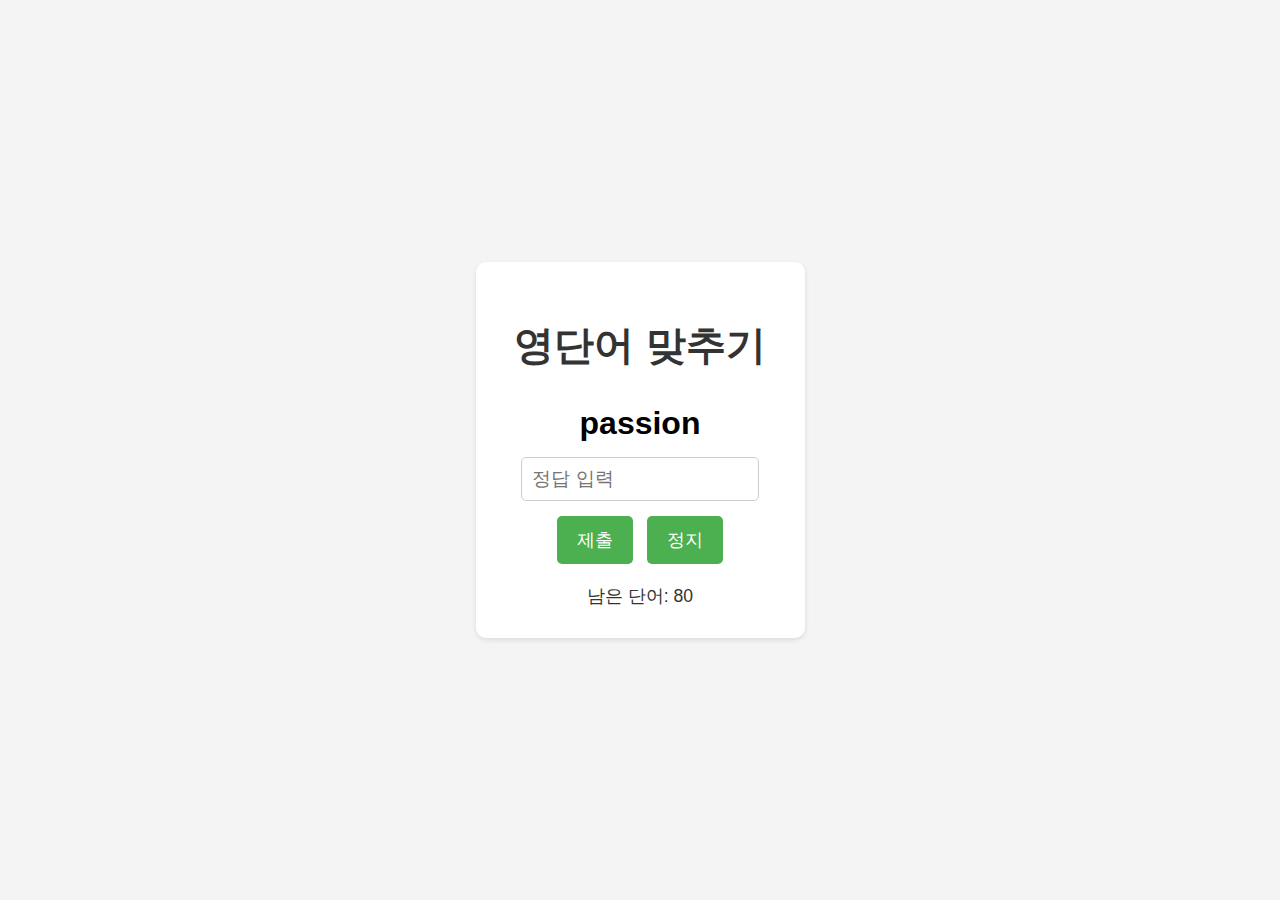
<file: index.html>
<!DOCTYPE html>
<html lang="ko">
<head>
    <meta charset="UTF-8">
    <meta name="viewport" content="width=device-width, initial-scale=1.0">
    <title>영단어 맞추기</title>
    <link rel="stylesheet" href="style.css">
</head>
<body>
    <div class="container">
        <h1>영단어 맞추기</h1>
        <p id="wordDisplay">단어가 여기에 나타납니다</p>
        <input type="text" id="userInput" placeholder="정답 입력">
        <br>
        <button onclick="checkAnswer()">제출</button>
        <button onclick="stopGame()">정지</button>
        <div id="message"></div>
        <div id="accuracy"></div>
        <div id="remainingWords"></div>
    </div>

    <script>
        // 고1~2 수준 영단어 목록 (100개)
        const words = [
            { word: "education", meaning: "교육" },
            { word: "important", meaning: "중요한" },
            { word: "environment", meaning: "환경" },
            { word: "relationship", meaning: "관계" },
            { word: "government", meaning: "정부" },
            { word: "problem", meaning: "문제" },
            { word: "information", meaning: "정보" },
            { word: "development", meaning: "발전" },
            { word: "technology", meaning: "기술" },
            { word: "different", meaning: "다른" },
            { word: "important", meaning: "중요한" },
            { word: "freedom", meaning: "자유" },
            { word: "happiness", meaning: "행복" },
            { word: "conversation", meaning: "대화" },
            { word: "history", meaning: "역사" },
            { word: "society", meaning: "사회" },
            { word: "by the way", meaning: "그런데" },  // 문장도 추가
            { word: "actually", meaning: "사실은" },   // 간단한 문장 추가
            { word: "opinion", meaning: "의견" },
            { word: "population", meaning: "인구" },
            { word: "influence", meaning: "영향" },
            { word: "suggestion", meaning: "제안" },
            { word: "direction", meaning: "방향" },
            { word: "decision", meaning: "결정" },
            { word: "economy", meaning: "경제" },
            { word: "health", meaning: "건강" },
            { word: "law", meaning: "법" },
            { word: "tradition", meaning: "전통" },
            { word: "culture", meaning: "문화" },
            { word: "nature", meaning: "자연" },
            { word: "respect", meaning: "존경" },
            { word: "ability", meaning: "능력" },
            { word: "responsibility", meaning: "책임" },
            { word: "science", meaning: "과학" },
            { word: "literature", meaning: "문학" },
            { word: "opportunity", meaning: "기회" },
            { word: "society", meaning: "사회" },
            { word: "friendship", meaning: "우정" },
            { word: "achievement", meaning: "성취" },
            { word: "knowledge", meaning: "지식" },
            { word: "creativity", meaning: "창의성" },
            { word: "communication", meaning: "소통" },
            { word: "individual", meaning: "개인" },
            { word: "community", meaning: "공동체" },
            { word: "solution", meaning: "해결책" },
            { word: "transportation", meaning: "교통" },
            { word: "management", meaning: "관리" },
            { word: "future", meaning: "미래" },
            { word: "generation", meaning: "세대" },
            { word: "entertainment", meaning: "오락" },
            { word: "investment", meaning: "투자" },
            { word: "medicine", meaning: "의학" },
            { word: "experience", meaning: "경험" },
            { word: "success", meaning: "성공" },
            { word: "disaster", meaning: "재난" },
            { word: "purpose", meaning: "목적" },
            { word: "direction", meaning: "방향" },
            { word: "program", meaning: "프로그램" },
            { word: "quality", meaning: "품질" },
            { word: "quantity", meaning: "양" },
            { word: "adventure", meaning: "모험" },
            { word: "career", meaning: "경력" },
            { word: "competition", meaning: "경쟁" },
            { word: "habit", meaning: "습관" },
            { word: "attitude", meaning: "태도" },
            { word: "decision", meaning: "결정" },
            { word: "environment", meaning: "환경" },
            { word: "family", meaning: "가족" },
            { word: "goal", meaning: "목표" },
            { word: "hardship", meaning: "어려움" },
            { word: "innovation", meaning: "혁신" },
            { word: "journey", meaning: "여정" },
            { word: "knowledge", meaning: "지식" },
            { word: "language", meaning: "언어" },
            { word: "leadership", meaning: "리더십" },
            { word: "memory", meaning: "기억" },
            { word: "neighborhood", meaning: "이웃" },
            { word: "passion", meaning: "열정" },
            { word: "relationship", meaning: "관계" },
            { word: "scholarship", meaning: "장학금" },
            { word: "technology", meaning: "기술" }
        ];

        let currentWord = {};
        const wordDisplay = document.getElementById("wordDisplay");
        const message = document.getElementById("message");
        const accuracyDisplay = document.getElementById("accuracy");
        const remainingWordsDisplay = document.getElementById("remainingWords");
        let shownWords = []; // 보여진 단어들의 인덱스 저장
        let correctAnswers = 0;
        let totalAnswers = 0;

        // 랜덤 단어 선택 함수 (중복 제거)
        function getRandomWord() {
            let randomIndex;
            do {
                randomIndex = Math.floor(Math.random() * words.length);
            } while (shownWords.includes(randomIndex));

            shownWords.push(randomIndex);
            currentWord = words[randomIndex];
            wordDisplay.textContent = currentWord.word;
            remainingWordsDisplay.textContent = `남은 단어: ${words.length - shownWords.length}`;
        }

        // 정답 확인 함수 (정답률 계산)
        function checkAnswer() {
            const userInput = document.getElementById("userInput").value.trim();
            totalAnswers++;
            if (userInput === currentWord.meaning) {
                correctAnswers++;
                message.textContent = "정답입니다!";
                message.style.color = "green";
            } else {
                message.textContent = `틀렸습니다. 정답은 '${currentWord.meaning}' 입니다.`;
                message.style.color = "red";
            }
            document.getElementById("userInput").value = "";  // 입력창 초기화
            updateAccuracy();

            // 다음 문제로 이동하거나 모든 문제를 풀었을 때 등급을 표시
            if (shownWords.length < words.length) {
                getRandomWord();  // 다음 문제로 이동
            } else {
                showGrade(); // 모든 단어를 맞췄을 때 등급 표시
            }
        }

        // 정답률 업데이트 함수
        function updateAccuracy() {
            const accuracy = (correctAnswers / totalAnswers) * 100;
            accuracyDisplay.textContent = `정답률: ${accuracy.toFixed(2)}%`;
        }

        // 모든 단어를 맞춘 후 등급 표시 함수
        function showGrade() {
            const accuracy = (correctAnswers / totalAnswers) * 100;
            let grade;
            if (accuracy >= 90) {
                grade = '1등급';
            } else if (accuracy >= 80) {
                grade = '2등급';
            } else if (accuracy >= 70) {
                grade = '3등급';
            } else if (accuracy >= 60) {
                grade = '4등급';
            } else if (accuracy >= 50) {
                grade = '5등급';
            } else if (accuracy >= 40) {
                grade = '6등급';
            } else if (accuracy >= 30) {
                grade = '7등급';
            } else if (accuracy >= 20) {
                grade = '8등급';
            } else {
                grade = '9등급';
            }
            message.textContent = `모든 문제를 풀었습니다! 당신의 등급은 ${grade}입니다.`;
            message.style.color = "blue";
        }

        // 게임 정지 함수
        function stopGame() {
            showGrade();
        }

        // 입력창에 엔터키 입력 시 정답 확인
        document.getElementById("userInput").addEventListener("keyup", function(event) {
          if (event.keyCode === 13) {
            const userInput = document.getElementById("userInput").value.trim();
            if (userInput !== "") { // Check if the input is not empty
              checkAnswer();
            }
          }
        });

        // 페이지 로드 시 첫 번째 단어 표시
        window.onload = getRandomWord;
    </script>
</body>
</html>
</file>
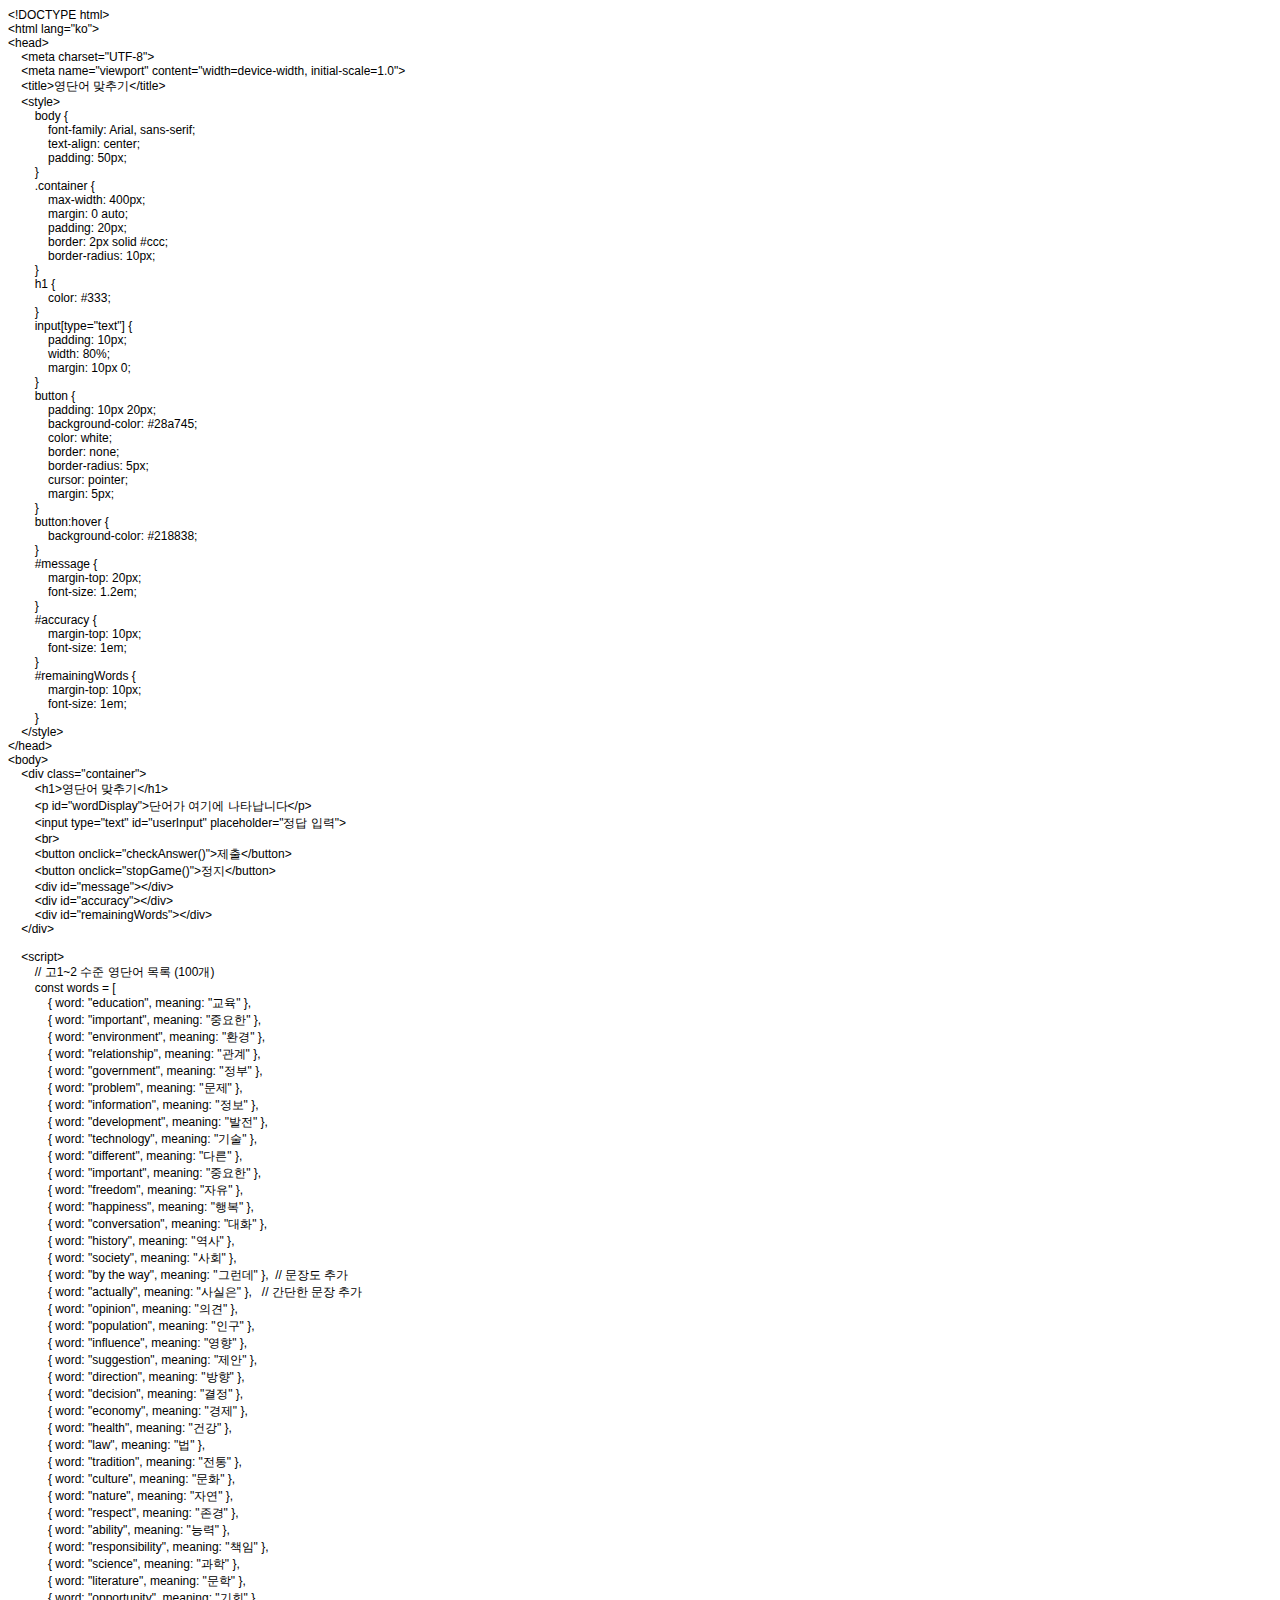
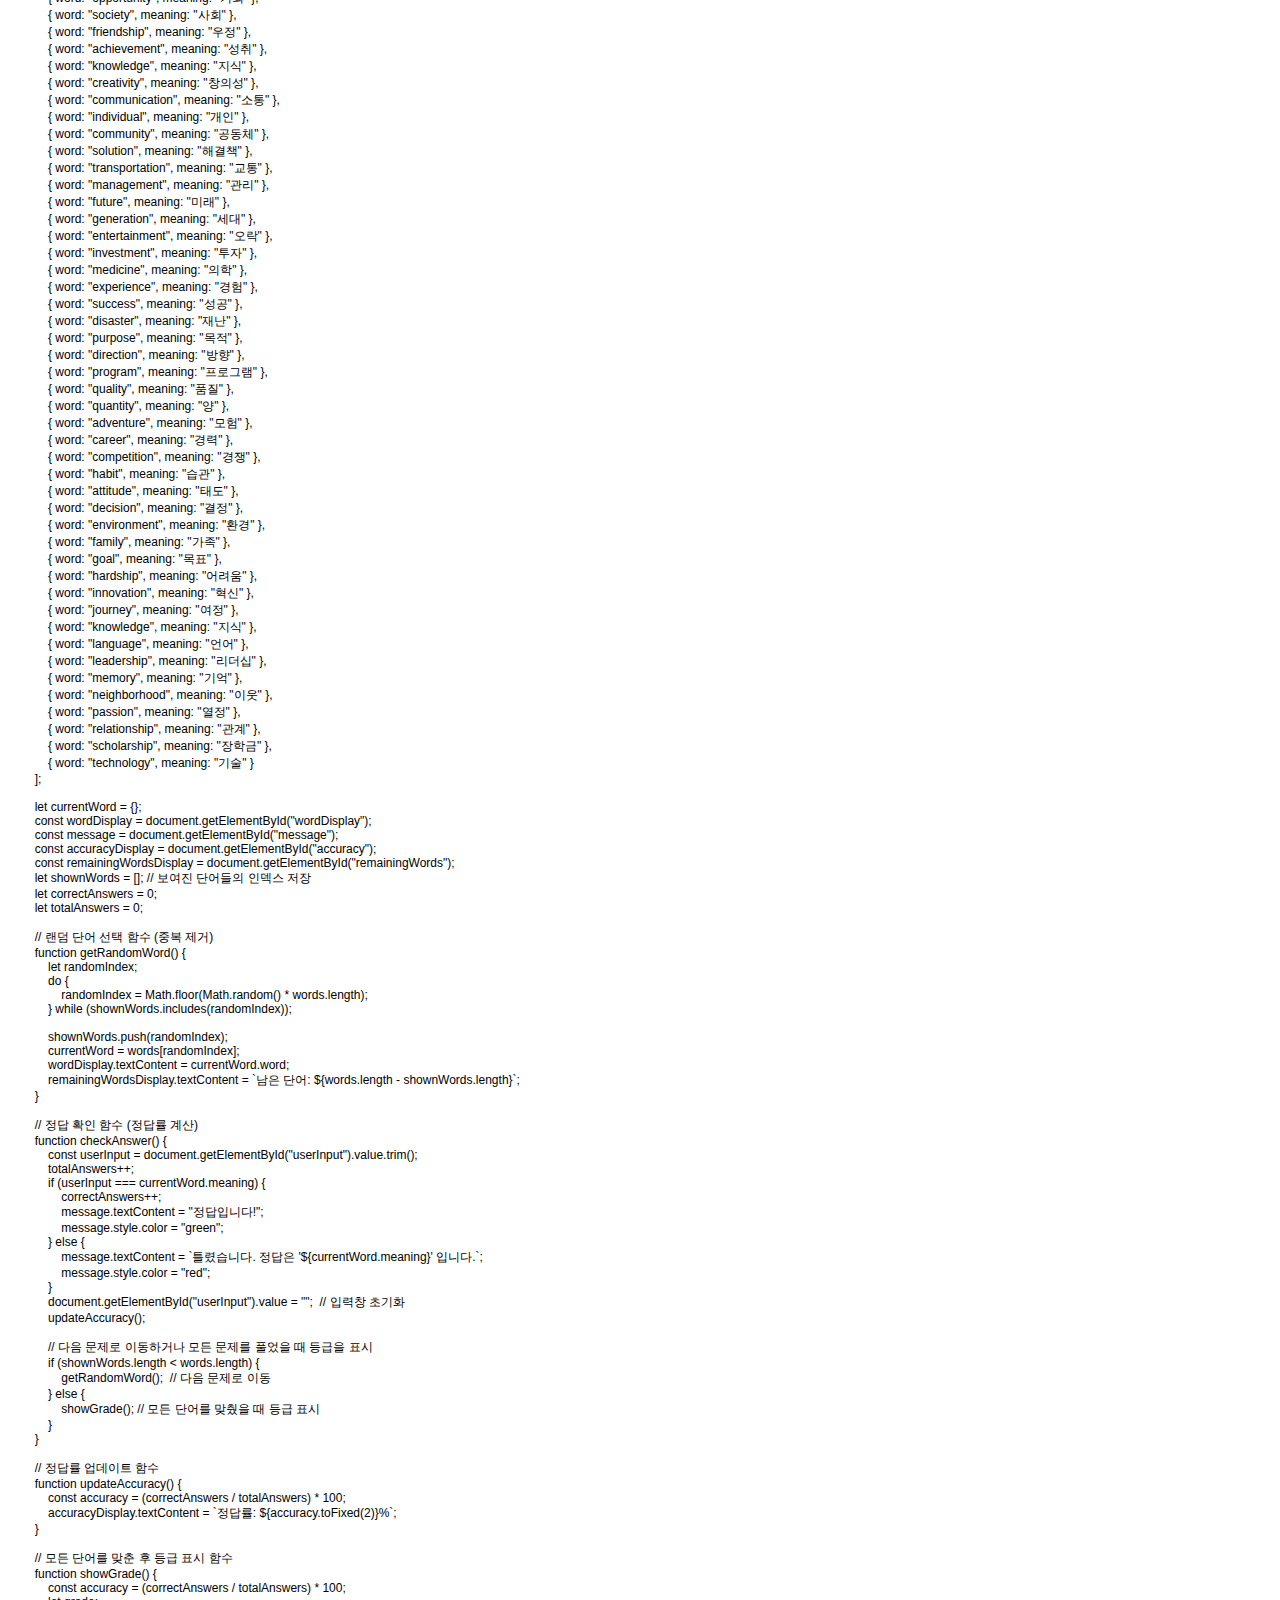
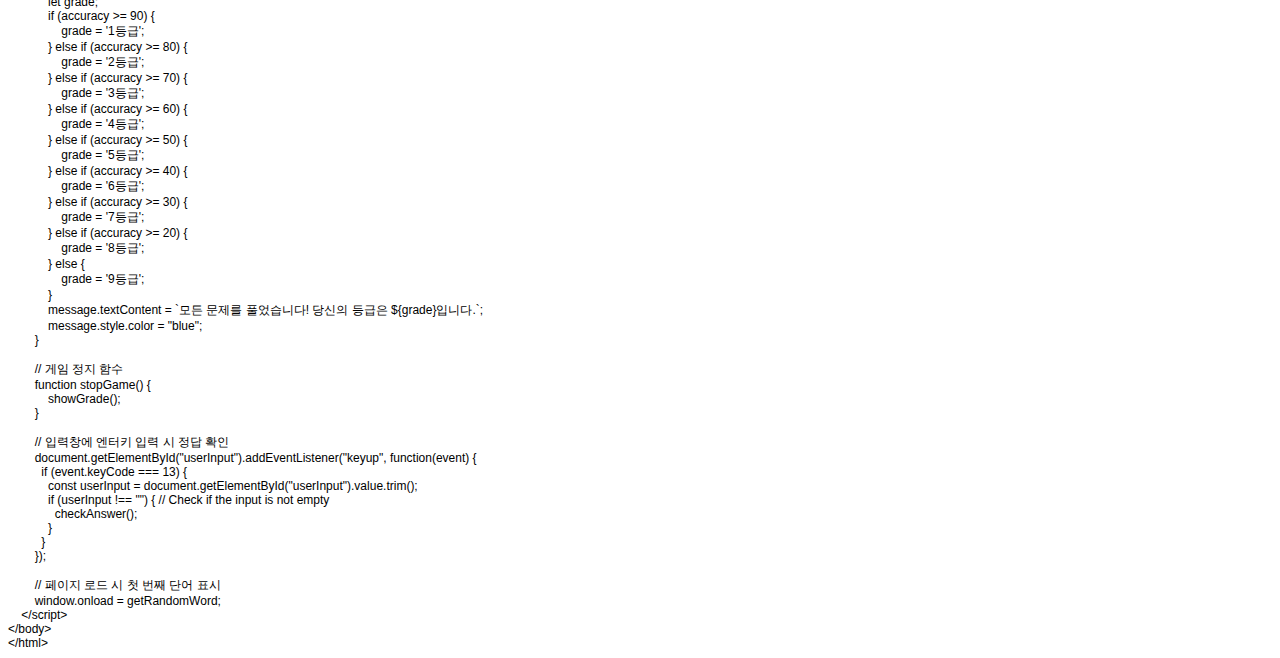
<file: 사이트.html>
<!DOCTYPE html PUBLIC "-//W3C//DTD HTML 4.01//EN" "http://www.w3.org/TR/html4/strict.dtd">
<html>
<head>
  <meta http-equiv="Content-Type" content="text/html; charset=utf-8">
  <meta http-equiv="Content-Style-Type" content="text/css">
  <title></title>
  <meta name="Generator" content="Cocoa HTML Writer">
  <meta name="CocoaVersion" content="2487.5">
  <style type="text/css">
    p.p1 {margin: 0.0px 0.0px 0.0px 0.0px; font: 12.0px Helvetica}
    p.p2 {margin: 0.0px 0.0px 0.0px 0.0px; font: 12.0px Helvetica; min-height: 14.0px}
  </style>
</head>
<body>
<p class="p1">&lt;!DOCTYPE html&gt;</p>
<p class="p1">&lt;html lang="ko"&gt;</p>
<p class="p1">&lt;head&gt;</p>
<p class="p1"><span class="Apple-converted-space">    </span>&lt;meta charset="UTF-8"&gt;</p>
<p class="p1"><span class="Apple-converted-space">    </span>&lt;meta name="viewport" content="width=device-width, initial-scale=1.0"&gt;</p>
<p class="p1"><span class="Apple-converted-space">    </span>&lt;title&gt;영단어 맞추기&lt;/title&gt;</p>
<p class="p1"><span class="Apple-converted-space">    </span>&lt;style&gt;</p>
<p class="p1"><span class="Apple-converted-space">        </span>body {</p>
<p class="p1"><span class="Apple-converted-space">            </span>font-family: Arial, sans-serif;</p>
<p class="p1"><span class="Apple-converted-space">            </span>text-align: center;</p>
<p class="p1"><span class="Apple-converted-space">            </span>padding: 50px;</p>
<p class="p1"><span class="Apple-converted-space">        </span>}</p>
<p class="p1"><span class="Apple-converted-space">        </span>.container {</p>
<p class="p1"><span class="Apple-converted-space">            </span>max-width: 400px;</p>
<p class="p1"><span class="Apple-converted-space">            </span>margin: 0 auto;</p>
<p class="p1"><span class="Apple-converted-space">            </span>padding: 20px;</p>
<p class="p1"><span class="Apple-converted-space">            </span>border: 2px solid #ccc;</p>
<p class="p1"><span class="Apple-converted-space">            </span>border-radius: 10px;</p>
<p class="p1"><span class="Apple-converted-space">        </span>}</p>
<p class="p1"><span class="Apple-converted-space">        </span>h1 {</p>
<p class="p1"><span class="Apple-converted-space">            </span>color: #333;</p>
<p class="p1"><span class="Apple-converted-space">        </span>}</p>
<p class="p1"><span class="Apple-converted-space">        </span>input[type="text"] {</p>
<p class="p1"><span class="Apple-converted-space">            </span>padding: 10px;</p>
<p class="p1"><span class="Apple-converted-space">            </span>width: 80%;</p>
<p class="p1"><span class="Apple-converted-space">            </span>margin: 10px 0;</p>
<p class="p1"><span class="Apple-converted-space">        </span>}</p>
<p class="p1"><span class="Apple-converted-space">        </span>button {</p>
<p class="p1"><span class="Apple-converted-space">            </span>padding: 10px 20px;</p>
<p class="p1"><span class="Apple-converted-space">            </span>background-color: #28a745;</p>
<p class="p1"><span class="Apple-converted-space">            </span>color: white;</p>
<p class="p1"><span class="Apple-converted-space">            </span>border: none;</p>
<p class="p1"><span class="Apple-converted-space">            </span>border-radius: 5px;</p>
<p class="p1"><span class="Apple-converted-space">            </span>cursor: pointer;</p>
<p class="p1"><span class="Apple-converted-space">            </span>margin: 5px;</p>
<p class="p1"><span class="Apple-converted-space">        </span>}</p>
<p class="p1"><span class="Apple-converted-space">        </span>button:hover {</p>
<p class="p1"><span class="Apple-converted-space">            </span>background-color: #218838;</p>
<p class="p1"><span class="Apple-converted-space">        </span>}</p>
<p class="p1"><span class="Apple-converted-space">        </span>#message {</p>
<p class="p1"><span class="Apple-converted-space">            </span>margin-top: 20px;</p>
<p class="p1"><span class="Apple-converted-space">            </span>font-size: 1.2em;</p>
<p class="p1"><span class="Apple-converted-space">        </span>}</p>
<p class="p1"><span class="Apple-converted-space">        </span>#accuracy {</p>
<p class="p1"><span class="Apple-converted-space">            </span>margin-top: 10px;</p>
<p class="p1"><span class="Apple-converted-space">            </span>font-size: 1em;</p>
<p class="p1"><span class="Apple-converted-space">        </span>}</p>
<p class="p1"><span class="Apple-converted-space">        </span>#remainingWords {</p>
<p class="p1"><span class="Apple-converted-space">            </span>margin-top: 10px;</p>
<p class="p1"><span class="Apple-converted-space">            </span>font-size: 1em;</p>
<p class="p1"><span class="Apple-converted-space">        </span>}</p>
<p class="p1"><span class="Apple-converted-space">    </span>&lt;/style&gt;</p>
<p class="p1">&lt;/head&gt;</p>
<p class="p1">&lt;body&gt;</p>
<p class="p1"><span class="Apple-converted-space">    </span>&lt;div class="container"&gt;</p>
<p class="p1"><span class="Apple-converted-space">        </span>&lt;h1&gt;영단어 맞추기&lt;/h1&gt;</p>
<p class="p1"><span class="Apple-converted-space">        </span>&lt;p id="wordDisplay"&gt;단어가 여기에 나타납니다&lt;/p&gt;</p>
<p class="p1"><span class="Apple-converted-space">        </span>&lt;input type="text" id="userInput" placeholder="정답 입력"&gt;</p>
<p class="p1"><span class="Apple-converted-space">        </span>&lt;br&gt;</p>
<p class="p1"><span class="Apple-converted-space">        </span>&lt;button onclick="checkAnswer()"&gt;제출&lt;/button&gt;</p>
<p class="p1"><span class="Apple-converted-space">        </span>&lt;button onclick="stopGame()"&gt;정지&lt;/button&gt;</p>
<p class="p1"><span class="Apple-converted-space">        </span>&lt;div id="message"&gt;&lt;/div&gt;</p>
<p class="p1"><span class="Apple-converted-space">        </span>&lt;div id="accuracy"&gt;&lt;/div&gt;</p>
<p class="p1"><span class="Apple-converted-space">        </span>&lt;div id="remainingWords"&gt;&lt;/div&gt;</p>
<p class="p1"><span class="Apple-converted-space">    </span>&lt;/div&gt;</p>
<p class="p2"><br></p>
<p class="p1"><span class="Apple-converted-space">    </span>&lt;script&gt;</p>
<p class="p1"><span class="Apple-converted-space">        </span>// 고1~2 수준 영단어 목록 (100개)</p>
<p class="p1"><span class="Apple-converted-space">        </span>const words = [</p>
<p class="p1"><span class="Apple-converted-space">            </span>{ word: "education", meaning: "교육" },</p>
<p class="p1"><span class="Apple-converted-space">            </span>{ word: "important", meaning: "중요한" },</p>
<p class="p1"><span class="Apple-converted-space">            </span>{ word: "environment", meaning: "환경" },</p>
<p class="p1"><span class="Apple-converted-space">            </span>{ word: "relationship", meaning: "관계" },</p>
<p class="p1"><span class="Apple-converted-space">            </span>{ word: "government", meaning: "정부" },</p>
<p class="p1"><span class="Apple-converted-space">            </span>{ word: "problem", meaning: "문제" },</p>
<p class="p1"><span class="Apple-converted-space">            </span>{ word: "information", meaning: "정보" },</p>
<p class="p1"><span class="Apple-converted-space">            </span>{ word: "development", meaning: "발전" },</p>
<p class="p1"><span class="Apple-converted-space">            </span>{ word: "technology", meaning: "기술" },</p>
<p class="p1"><span class="Apple-converted-space">            </span>{ word: "different", meaning: "다른" },</p>
<p class="p1"><span class="Apple-converted-space">            </span>{ word: "important", meaning: "중요한" },</p>
<p class="p1"><span class="Apple-converted-space">            </span>{ word: "freedom", meaning: "자유" },</p>
<p class="p1"><span class="Apple-converted-space">            </span>{ word: "happiness", meaning: "행복" },</p>
<p class="p1"><span class="Apple-converted-space">            </span>{ word: "conversation", meaning: "대화" },</p>
<p class="p1"><span class="Apple-converted-space">            </span>{ word: "history", meaning: "역사" },</p>
<p class="p1"><span class="Apple-converted-space">            </span>{ word: "society", meaning: "사회" },</p>
<p class="p1"><span class="Apple-converted-space">            </span>{ word: "by the way", meaning: "그런데" },<span class="Apple-converted-space">  </span>// 문장도 추가</p>
<p class="p1"><span class="Apple-converted-space">            </span>{ word: "actually", meaning: "사실은" }, <span class="Apple-converted-space">  </span>// 간단한 문장 추가</p>
<p class="p1"><span class="Apple-converted-space">            </span>{ word: "opinion", meaning: "의견" },</p>
<p class="p1"><span class="Apple-converted-space">            </span>{ word: "population", meaning: "인구" },</p>
<p class="p1"><span class="Apple-converted-space">            </span>{ word: "influence", meaning: "영향" },</p>
<p class="p1"><span class="Apple-converted-space">            </span>{ word: "suggestion", meaning: "제안" },</p>
<p class="p1"><span class="Apple-converted-space">            </span>{ word: "direction", meaning: "방향" },</p>
<p class="p1"><span class="Apple-converted-space">            </span>{ word: "decision", meaning: "결정" },</p>
<p class="p1"><span class="Apple-converted-space">            </span>{ word: "economy", meaning: "경제" },</p>
<p class="p1"><span class="Apple-converted-space">            </span>{ word: "health", meaning: "건강" },</p>
<p class="p1"><span class="Apple-converted-space">            </span>{ word: "law", meaning: "법" },</p>
<p class="p1"><span class="Apple-converted-space">            </span>{ word: "tradition", meaning: "전통" },</p>
<p class="p1"><span class="Apple-converted-space">            </span>{ word: "culture", meaning: "문화" },</p>
<p class="p1"><span class="Apple-converted-space">            </span>{ word: "nature", meaning: "자연" },</p>
<p class="p1"><span class="Apple-converted-space">            </span>{ word: "respect", meaning: "존경" },</p>
<p class="p1"><span class="Apple-converted-space">            </span>{ word: "ability", meaning: "능력" },</p>
<p class="p1"><span class="Apple-converted-space">            </span>{ word: "responsibility", meaning: "책임" },</p>
<p class="p1"><span class="Apple-converted-space">            </span>{ word: "science", meaning: "과학" },</p>
<p class="p1"><span class="Apple-converted-space">            </span>{ word: "literature", meaning: "문학" },</p>
<p class="p1"><span class="Apple-converted-space">            </span>{ word: "opportunity", meaning: "기회" },</p>
<p class="p1"><span class="Apple-converted-space">            </span>{ word: "society", meaning: "사회" },</p>
<p class="p1"><span class="Apple-converted-space">            </span>{ word: "friendship", meaning: "우정" },</p>
<p class="p1"><span class="Apple-converted-space">            </span>{ word: "achievement", meaning: "성취" },</p>
<p class="p1"><span class="Apple-converted-space">            </span>{ word: "knowledge", meaning: "지식" },</p>
<p class="p1"><span class="Apple-converted-space">            </span>{ word: "creativity", meaning: "창의성" },</p>
<p class="p1"><span class="Apple-converted-space">            </span>{ word: "communication", meaning: "소통" },</p>
<p class="p1"><span class="Apple-converted-space">            </span>{ word: "individual", meaning: "개인" },</p>
<p class="p1"><span class="Apple-converted-space">            </span>{ word: "community", meaning: "공동체" },</p>
<p class="p1"><span class="Apple-converted-space">            </span>{ word: "solution", meaning: "해결책" },</p>
<p class="p1"><span class="Apple-converted-space">            </span>{ word: "transportation", meaning: "교통" },</p>
<p class="p1"><span class="Apple-converted-space">            </span>{ word: "management", meaning: "관리" },</p>
<p class="p1"><span class="Apple-converted-space">            </span>{ word: "future", meaning: "미래" },</p>
<p class="p1"><span class="Apple-converted-space">            </span>{ word: "generation", meaning: "세대" },</p>
<p class="p1"><span class="Apple-converted-space">            </span>{ word: "entertainment", meaning: "오락" },</p>
<p class="p1"><span class="Apple-converted-space">            </span>{ word: "investment", meaning: "투자" },</p>
<p class="p1"><span class="Apple-converted-space">            </span>{ word: "medicine", meaning: "의학" },</p>
<p class="p1"><span class="Apple-converted-space">            </span>{ word: "experience", meaning: "경험" },</p>
<p class="p1"><span class="Apple-converted-space">            </span>{ word: "success", meaning: "성공" },</p>
<p class="p1"><span class="Apple-converted-space">            </span>{ word: "disaster", meaning: "재난" },</p>
<p class="p1"><span class="Apple-converted-space">            </span>{ word: "purpose", meaning: "목적" },</p>
<p class="p1"><span class="Apple-converted-space">            </span>{ word: "direction", meaning: "방향" },</p>
<p class="p1"><span class="Apple-converted-space">            </span>{ word: "program", meaning: "프로그램" },</p>
<p class="p1"><span class="Apple-converted-space">            </span>{ word: "quality", meaning: "품질" },</p>
<p class="p1"><span class="Apple-converted-space">            </span>{ word: "quantity", meaning: "양" },</p>
<p class="p1"><span class="Apple-converted-space">            </span>{ word: "adventure", meaning: "모험" },</p>
<p class="p1"><span class="Apple-converted-space">            </span>{ word: "career", meaning: "경력" },</p>
<p class="p1"><span class="Apple-converted-space">            </span>{ word: "competition", meaning: "경쟁" },</p>
<p class="p1"><span class="Apple-converted-space">            </span>{ word: "habit", meaning: "습관" },</p>
<p class="p1"><span class="Apple-converted-space">            </span>{ word: "attitude", meaning: "태도" },</p>
<p class="p1"><span class="Apple-converted-space">            </span>{ word: "decision", meaning: "결정" },</p>
<p class="p1"><span class="Apple-converted-space">            </span>{ word: "environment", meaning: "환경" },</p>
<p class="p1"><span class="Apple-converted-space">            </span>{ word: "family", meaning: "가족" },</p>
<p class="p1"><span class="Apple-converted-space">            </span>{ word: "goal", meaning: "목표" },</p>
<p class="p1"><span class="Apple-converted-space">            </span>{ word: "hardship", meaning: "어려움" },</p>
<p class="p1"><span class="Apple-converted-space">            </span>{ word: "innovation", meaning: "혁신" },</p>
<p class="p1"><span class="Apple-converted-space">            </span>{ word: "journey", meaning: "여정" },</p>
<p class="p1"><span class="Apple-converted-space">            </span>{ word: "knowledge", meaning: "지식" },</p>
<p class="p1"><span class="Apple-converted-space">            </span>{ word: "language", meaning: "언어" },</p>
<p class="p1"><span class="Apple-converted-space">            </span>{ word: "leadership", meaning: "리더십" },</p>
<p class="p1"><span class="Apple-converted-space">            </span>{ word: "memory", meaning: "기억" },</p>
<p class="p1"><span class="Apple-converted-space">            </span>{ word: "neighborhood", meaning: "이웃" },</p>
<p class="p1"><span class="Apple-converted-space">            </span>{ word: "passion", meaning: "열정" },</p>
<p class="p1"><span class="Apple-converted-space">            </span>{ word: "relationship", meaning: "관계" },</p>
<p class="p1"><span class="Apple-converted-space">            </span>{ word: "scholarship", meaning: "장학금" },</p>
<p class="p1"><span class="Apple-converted-space">            </span>{ word: "technology", meaning: "기술" }</p>
<p class="p1"><span class="Apple-converted-space">        </span>];</p>
<p class="p2"><br></p>
<p class="p1"><span class="Apple-converted-space">        </span>let currentWord = {};</p>
<p class="p1"><span class="Apple-converted-space">        </span>const wordDisplay = document.getElementById("wordDisplay");</p>
<p class="p1"><span class="Apple-converted-space">        </span>const message = document.getElementById("message");</p>
<p class="p1"><span class="Apple-converted-space">        </span>const accuracyDisplay = document.getElementById("accuracy");</p>
<p class="p1"><span class="Apple-converted-space">        </span>const remainingWordsDisplay = document.getElementById("remainingWords");</p>
<p class="p1"><span class="Apple-converted-space">        </span>let shownWords = []; // 보여진 단어들의 인덱스 저장</p>
<p class="p1"><span class="Apple-converted-space">        </span>let correctAnswers = 0;</p>
<p class="p1"><span class="Apple-converted-space">        </span>let totalAnswers = 0;</p>
<p class="p2"><br></p>
<p class="p1"><span class="Apple-converted-space">        </span>// 랜덤 단어 선택 함수 (중복 제거)</p>
<p class="p1"><span class="Apple-converted-space">        </span>function getRandomWord() {</p>
<p class="p1"><span class="Apple-converted-space">            </span>let randomIndex;</p>
<p class="p1"><span class="Apple-converted-space">            </span>do {</p>
<p class="p1"><span class="Apple-converted-space">                </span>randomIndex = Math.floor(Math.random() * words.length);</p>
<p class="p1"><span class="Apple-converted-space">            </span>} while (shownWords.includes(randomIndex));</p>
<p class="p2"><br></p>
<p class="p1"><span class="Apple-converted-space">            </span>shownWords.push(randomIndex);</p>
<p class="p1"><span class="Apple-converted-space">            </span>currentWord = words[randomIndex];</p>
<p class="p1"><span class="Apple-converted-space">            </span>wordDisplay.textContent = currentWord.word;</p>
<p class="p1"><span class="Apple-converted-space">            </span>remainingWordsDisplay.textContent = `남은 단어: ${words.length - shownWords.length}`;</p>
<p class="p1"><span class="Apple-converted-space">        </span>}</p>
<p class="p2"><br></p>
<p class="p1"><span class="Apple-converted-space">        </span>// 정답 확인 함수 (정답률 계산)</p>
<p class="p1"><span class="Apple-converted-space">        </span>function checkAnswer() {</p>
<p class="p1"><span class="Apple-converted-space">            </span>const userInput = document.getElementById("userInput").value.trim();</p>
<p class="p1"><span class="Apple-converted-space">            </span>totalAnswers++;</p>
<p class="p1"><span class="Apple-converted-space">            </span>if (userInput === currentWord.meaning) {</p>
<p class="p1"><span class="Apple-converted-space">                </span>correctAnswers++;</p>
<p class="p1"><span class="Apple-converted-space">                </span>message.textContent = "정답입니다!";</p>
<p class="p1"><span class="Apple-converted-space">                </span>message.style.color = "green";</p>
<p class="p1"><span class="Apple-converted-space">            </span>} else {</p>
<p class="p1"><span class="Apple-converted-space">                </span>message.textContent = `틀렸습니다. 정답은 '${currentWord.meaning}' 입니다.`;</p>
<p class="p1"><span class="Apple-converted-space">                </span>message.style.color = "red";</p>
<p class="p1"><span class="Apple-converted-space">            </span>}</p>
<p class="p1"><span class="Apple-converted-space">            </span>document.getElementById("userInput").value = "";<span class="Apple-converted-space">  </span>// 입력창 초기화</p>
<p class="p1"><span class="Apple-converted-space">            </span>updateAccuracy();</p>
<p class="p2"><br></p>
<p class="p1"><span class="Apple-converted-space">            </span>// 다음 문제로 이동하거나 모든 문제를 풀었을 때 등급을 표시</p>
<p class="p1"><span class="Apple-converted-space">            </span>if (shownWords.length &lt; words.length) {</p>
<p class="p1"><span class="Apple-converted-space">                </span>getRandomWord();<span class="Apple-converted-space">  </span>// 다음 문제로 이동</p>
<p class="p1"><span class="Apple-converted-space">            </span>} else {</p>
<p class="p1"><span class="Apple-converted-space">                </span>showGrade(); // 모든 단어를 맞췄을 때 등급 표시</p>
<p class="p1"><span class="Apple-converted-space">            </span>}</p>
<p class="p1"><span class="Apple-converted-space">        </span>}</p>
<p class="p2"><br></p>
<p class="p1"><span class="Apple-converted-space">        </span>// 정답률 업데이트 함수</p>
<p class="p1"><span class="Apple-converted-space">        </span>function updateAccuracy() {</p>
<p class="p1"><span class="Apple-converted-space">            </span>const accuracy = (correctAnswers / totalAnswers) * 100;</p>
<p class="p1"><span class="Apple-converted-space">            </span>accuracyDisplay.textContent = `정답률: ${accuracy.toFixed(2)}%`;</p>
<p class="p1"><span class="Apple-converted-space">        </span>}</p>
<p class="p2"><br></p>
<p class="p1"><span class="Apple-converted-space">        </span>// 모든 단어를 맞춘 후 등급 표시 함수</p>
<p class="p1"><span class="Apple-converted-space">        </span>function showGrade() {</p>
<p class="p1"><span class="Apple-converted-space">            </span>const accuracy = (correctAnswers / totalAnswers) * 100;</p>
<p class="p1"><span class="Apple-converted-space">            </span>let grade;</p>
<p class="p1"><span class="Apple-converted-space">            </span>if (accuracy &gt;= 90) {</p>
<p class="p1"><span class="Apple-converted-space">                </span>grade = '1등급';</p>
<p class="p1"><span class="Apple-converted-space">            </span>} else if (accuracy &gt;= 80) {</p>
<p class="p1"><span class="Apple-converted-space">                </span>grade = '2등급';</p>
<p class="p1"><span class="Apple-converted-space">            </span>} else if (accuracy &gt;= 70) {</p>
<p class="p1"><span class="Apple-converted-space">                </span>grade = '3등급';</p>
<p class="p1"><span class="Apple-converted-space">            </span>} else if (accuracy &gt;= 60) {</p>
<p class="p1"><span class="Apple-converted-space">                </span>grade = '4등급';</p>
<p class="p1"><span class="Apple-converted-space">            </span>} else if (accuracy &gt;= 50) {</p>
<p class="p1"><span class="Apple-converted-space">                </span>grade = '5등급';</p>
<p class="p1"><span class="Apple-converted-space">            </span>} else if (accuracy &gt;= 40) {</p>
<p class="p1"><span class="Apple-converted-space">                </span>grade = '6등급';</p>
<p class="p1"><span class="Apple-converted-space">            </span>} else if (accuracy &gt;= 30) {</p>
<p class="p1"><span class="Apple-converted-space">                </span>grade = '7등급';</p>
<p class="p1"><span class="Apple-converted-space">            </span>} else if (accuracy &gt;= 20) {</p>
<p class="p1"><span class="Apple-converted-space">                </span>grade = '8등급';</p>
<p class="p1"><span class="Apple-converted-space">            </span>} else {</p>
<p class="p1"><span class="Apple-converted-space">                </span>grade = '9등급';</p>
<p class="p1"><span class="Apple-converted-space">            </span>}</p>
<p class="p1"><span class="Apple-converted-space">            </span>message.textContent = `모든 문제를 풀었습니다! 당신의 등급은 ${grade}입니다.`;</p>
<p class="p1"><span class="Apple-converted-space">            </span>message.style.color = "blue";</p>
<p class="p1"><span class="Apple-converted-space">        </span>}</p>
<p class="p2"><br></p>
<p class="p1"><span class="Apple-converted-space">        </span>// 게임 정지 함수</p>
<p class="p1"><span class="Apple-converted-space">        </span>function stopGame() {</p>
<p class="p1"><span class="Apple-converted-space">            </span>showGrade();</p>
<p class="p1"><span class="Apple-converted-space">        </span>}</p>
<p class="p2"><br></p>
<p class="p1"><span class="Apple-converted-space">        </span>// 입력창에 엔터키 입력 시 정답 확인</p>
<p class="p1"><span class="Apple-converted-space">        </span>document.getElementById("userInput").addEventListener("keyup", function(event) {</p>
<p class="p1"><span class="Apple-converted-space">          </span>if (event.keyCode === 13) {</p>
<p class="p1"><span class="Apple-converted-space">            </span>const userInput = document.getElementById("userInput").value.trim();</p>
<p class="p1"><span class="Apple-converted-space">            </span>if (userInput !== "") { // Check if the input is not empty</p>
<p class="p1"><span class="Apple-converted-space">              </span>checkAnswer();</p>
<p class="p1"><span class="Apple-converted-space">            </span>}</p>
<p class="p1"><span class="Apple-converted-space">          </span>}</p>
<p class="p1"><span class="Apple-converted-space">        </span>});</p>
<p class="p2"><br></p>
<p class="p1"><span class="Apple-converted-space">        </span>// 페이지 로드 시 첫 번째 단어 표시</p>
<p class="p1"><span class="Apple-converted-space">        </span>window.onload = getRandomWord;</p>
<p class="p1"><span class="Apple-converted-space">    </span>&lt;/script&gt;</p>
<p class="p1">&lt;/body&gt;</p>
<p class="p1">&lt;/html&gt;</p>
</body>
</html>
</file>
<file: style.css>
body {
  font-family: 'Roboto', sans-serif; /* 구글 폰트 Roboto 사용 */
  background-color: #f4f4f4; /* 밝은 회색 배경 */
  display: flex;
  justify-content: center;
  align-items: center;
  min-height: 100vh;
  margin: 0;
}

.container {
  background-color: #fff;
  border-radius: 10px;
  box-shadow: 0 2px 5px rgba(0, 0, 0, 0.1);
  padding: 30px;
  text-align: center;
  max-width: 500px; /* 컨테이너 너비 조절 */
}

h1 {
  color: #333;
  font-size: 2.5rem;
  margin-bottom: 20px;
}

#wordDisplay {
  font-size: 2rem;
  font-weight: bold;
  margin-bottom: 15px;
}

#userInput {
  padding: 10px;
  width: 80%;
  border: 1px solid #ccc;
  border-radius: 5px;
  font-size: 1.2rem;
  margin-bottom: 15px;
}

button {
  padding: 12px 20px;
  background-color: #4CAF50; /* 녹색 버튼 */
  color: white;
  border: none;
  border-radius: 5px;
  cursor: pointer;
  font-size: 1.1rem;
  margin: 0 5px; /* 버튼 간격 */
}

button:hover {
  background-color: #45a049; /* 마우스 호버 시 진한 녹색 */
}

#message {
  margin-top: 20px;
  font-size: 1.3rem;
  color: #333;
}

#accuracy {
  margin-top: 10px;
  font-size: 1.1rem;
  color: #333;
}

#remainingWords {
  margin-top: 10px;
  font-size: 1.1rem;
  color: #333;
}
</file>
